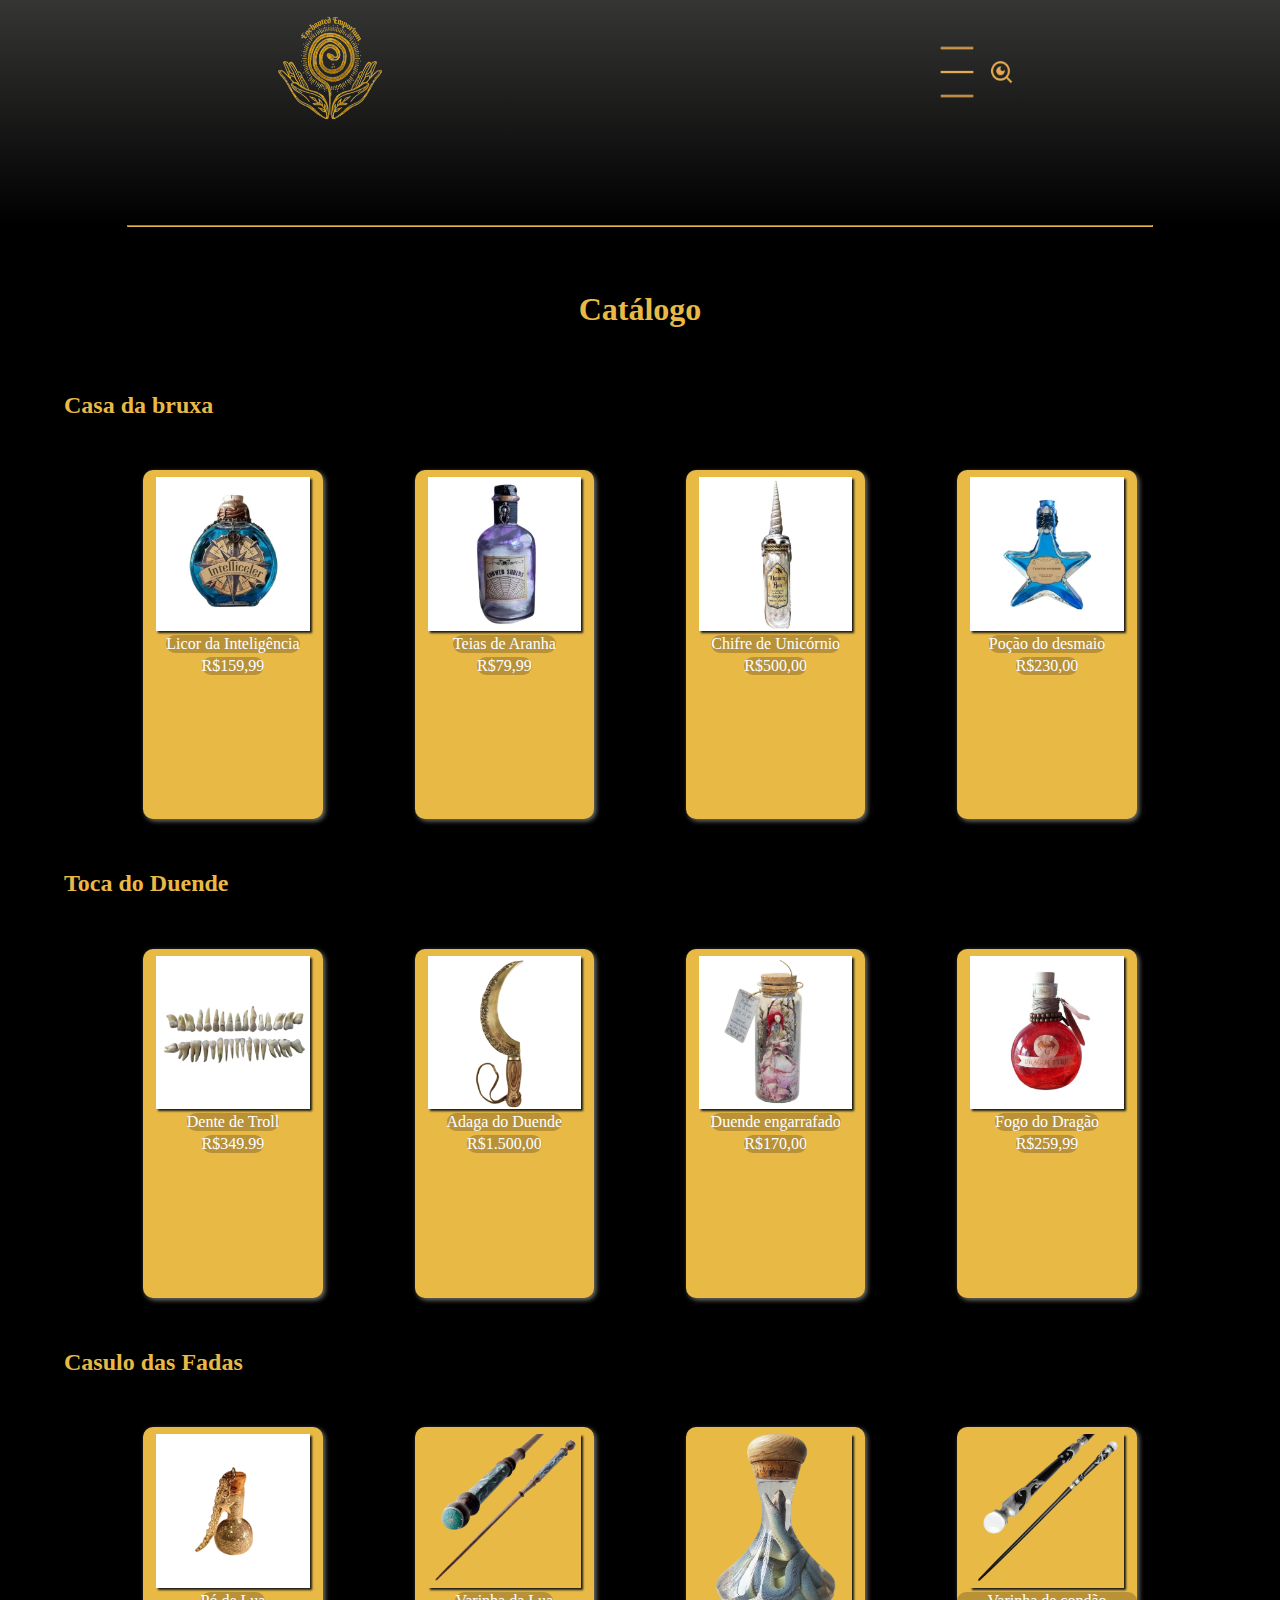
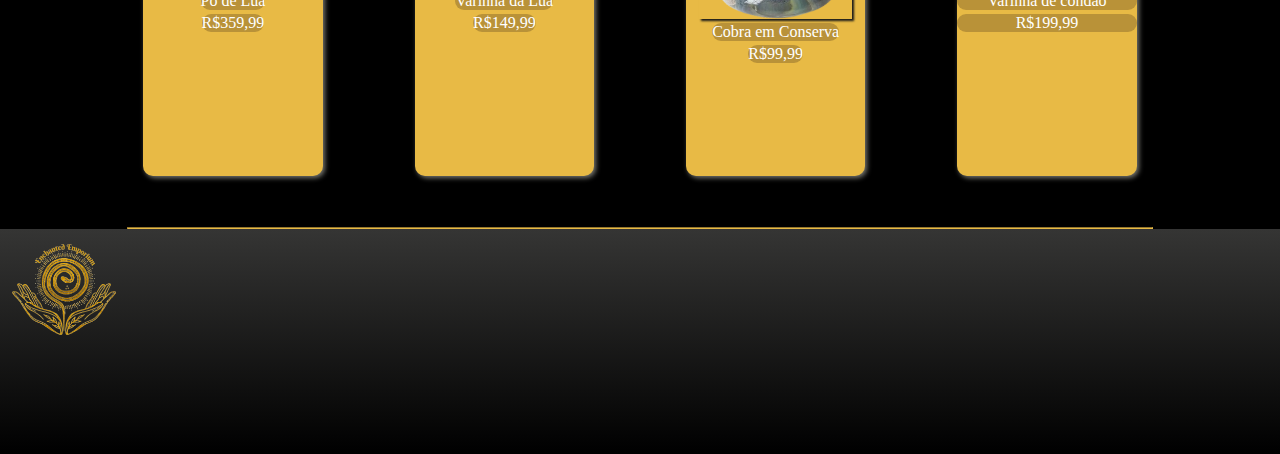
<file: index.html>
<!DOCTYPE html>
<html lang="en">
<head>
    <meta charset="UTF-8">
    <meta name="viewport" content="width=device-width, initial-scale=1.0">
    <title>Wizard Emporiium</title>
    <link rel="stylesheet" href="style.css">
</head>
<body>

    <header >
        <section  id="section1">
            <div >

                <section  id="section2" style="display: flex; justify-content: space-around;" >
                    
                    <img class="logo" src="./assets/Enchanted-removebg-preview (1).png" alt="">
                    <div style="display: flex; justify-content: center; align-items: center;">
                        <div style="display: flex;">
                            <img class="menu" src="./assets/menu.png" alt="">
                            <div id="div1" style="display: none;">
                                <span id="fechar-modal" >&times;</span>
                                <a href="/projetomercado/index.html"><p class="p" >Início</p></a>
                                <a href="/projeto.mercado.carrinho/index.html"><p class="p">Carrinho</p></a>
                                <p class="p">Contatos</p>
                                <a href="/projetomercado login/login.html"><p class="p" >Login</p></a>
                                
                            </div>
                        </div>

                        <img class="lupa" src="./assets/lupa.png" alt="">
                    
                    
                </section>
                
            </div>
        </section>
    </header>

    <div class="divflex">

        <hr>
    </div>

    <h1>Catálogo</h1>

    <section >
        <h2 id="h2">Casa da bruxa</h2>
<section id="section3">

    

    

    <div class="div1">
        <div class="div1-2">
            <img class="imgProdutos" src="./assets/intel.jfif" alt="">
            
        </div>
        <div class="divflex2">
            <p class="texto"> Licor da Inteligência</p>
            <p class="texto">R$159,99</p>
        </div>
     
    </div>
    <section class="section4">
        <span class="fechar-modal2" >&times;</span>
        <div class="divflex2">
            <h3>Licor da Inteligência</h3>
            <img class="imgProdutos2" src="./assets/intel.jfif" alt="">
        </div>
        <div class="divflex">
            <p class="descricao">Este licor raro, preparado sob a luz da lua cheia, é destilado de ervas mágicas e cristais de quartzo. Cada gole aumenta temporariamente a inteligência e clareza mental, tornando-o perfeito para feitiços complexos e rituais de adivinhação. Proveniente de uma floresta encantada onde antigas bruxas colhem os ingredientes à mão.</p>
            <p class="valor">R$159,99</p>
        </div>
        <div class="divflex"> 
            <p class="comprar">Comprar</p>
           
        </div>
    </section>

    <div class="div1">
        <div class="div1-2">
            <img class="imgProdutos" src="./assets/teias.jfif" alt="">
            
        </div>
        <div class="divflex2">
            <p class="texto"> Teias de Aranha</p>
           <p class="texto">R$79,99</p>
        </div>
    
    </div>
    <section class="section4">
        <span class="fechar-modal2" >&times;</span>
        <div class="divflex2">
            <h3>Teias de Aranha</h3>
            <img class="imgProdutos2" src="./assets/teias.jfif" alt="">
        </div>
        <div class="divflex">
            <p class="descricao"> Teias de aranha colhidas de aranhas mágicas da Floresta Sombria. Essas teias possuem propriedades místicas que podem ser usadas para selar feitiços, criar amuletos de proteção ou como componente em poções de invisibilidade. Extraídas com cuidado para manter sua potência mágica.</p>
            <p class="valor">R$79,99</p>
        </div>
        <div class="divflex">
            <a href="/projeto.mercado.carrinho/index.html"><p class="comprar">Comprar</p></a>
           
        </div>
       
    </section>

    <div class="div1">
        <div class="div1-2">
            <img class="imgProdutos" src="./assets/unicornio.jfif" alt="">
            
        </div>
        <div class="divflex2">
            <p class="texto">Chifre de Unicórnio</p>
            <p class="texto">R$500,00</p>
            
        </div>

    </div>

    <section class="section4">
        <span class="fechar-modal2" >&times;</span>
        <div class="divflex2">
            <h3>Chifre de Unicórnio</h3>
            <img class="imgProdutos2" src="./assets/unicornio.jfif" alt="">
        </div>
        <div class="divflex">
            <p class="descricao">Pó fino extraído do chifre de unicórnios que habitaram a Floresta das Sombras. Usado em poções de cura, encantamentos de pureza e proteção contra maldições. Este item raro e poderoso é obtido através de rituais de agradecimento à natureza, garantindo que nenhum unicórnio seja prejudicado.</p>
            <p class="valor">R$500,00</p>
        </div>
        <div class="divflex">
            <a href="/projeto.mercado.carrinho/index.html"><p class="comprar">Comprar</p></a>
            
        </div>
    </section>

    <div class="div1">
        <div class="div1-2">
            <img class="imgProdutos" src="./assets/desmaio.jfif" alt="">
            
        </div>
        <div class="divflex2">
            <p class="texto">Poção do desmaio</p>
            <p class="texto"> R$230,00</p>
            
        </div>
        

        <section class="section4">
            <span class="fechar-modal2" >&times;</span>
            <div class="divflex2">
                <h3>Poção de Desmaio</h3>
                <img class="imgProdutos2" src="./assets/desmaio.jfif" alt="">
            </div>
            <div class="divflex">
                <p class="descricao">Mistura poderosa de ervas sedativas e pó de cristal negro, esta poção induz um sono profundo em quem a ingere. Utilizada para neutralizar inimigos ou em rituais de meditação profunda. Criada em caldeirões antigos, conforme receitas transmitidas por gerações de bruxas.</p>
                <p class="valor">R$230,00</p>
            </div>
            <div class="divflex">
                <a href="/projeto.mercado.carrinho/index.html"><p class="comprar">Comprar</p></a>
                
            </div>
        </section>
</section>

    </section>

    

    <section >
        <h2 id="h2-2">Toca do Duende</h2>
<section id="section3">

    

    <div class="div2">
        <div class="div2-2">
            <img class="imgProdutos" src="./assets/dente.png" alt="">
            
        </div>
        <div class="divflex2">
            <p class="texto2"> Dente de Troll</p>
            <p class="texto">R$349.99</p>
          
        </div>
       
    </div>
    <section class="section4">
        <span class="fechar-modal2" >&times;</span>
        <div class="divflex2">
            <h3>Dentes de Troll</h3>
            <img class="imgProdutos2" src="./assets/dente.png" alt="">
        </div>
        <div class="divflex">
            <p class="descricao">Talismã feito a partir de dentes de trolls das Montanhas Nebulosas. Conhecido por conferir força e resistência a quem o carrega, além de ser um componente essencial em poções de força. Extraído de trolls caídos em batalhas, respeitando antigos pactos mágicos.</p>
            <p class="valor">R$349,99</p>

        </div>
        <div class="divflex">
            <a href="/projeto.mercado.carrinho/index.html"><p class="comprar">Comprar</p></a>
            
    </section>

    <div class="div2">
        <div class="div2-2">
            <img class="imgProdutos" src="./assets/adaga.png" alt="">
            
        </div>
        <div class="divflex2">
            <p class="texto2"> Adaga do Duende</p>
           <p class="texto">R$1.500,00</p>
        </div>
    
    </div>
    <section class="section4">
        <span class="fechar-modal2" >&times;</span>
        <div class="divflex2">
            <h3>Adaga do Duende</h3>
            <img class="imgProdutos2" src="./assets/adaga.png" alt="">
        </div>
        <div class="divflex">
            <p class="descricao">Forjada pelos duendes das Colinas Verdes, esta adaga é imbuída com magia antiga que garante precisão e agilidade em combate. É um artefato valioso para guerreiros e caçadores de tesouros. Cada adaga é única, adornada com runas de proteção.</p>
            <p class="valor">R$1.500,00</p>
        </div>
        <div class="divflex">
            <a href="/projeto.mercado.carrinho/index.html"><p class="comprar">Comprar</p></a>
           
        </div>
    </section>

    <div class="div2">
        <div class="div2-2">
            <img class="imgProdutos" src="./assets/duende.png" alt="">
            
        </div>
        <div class="divflex2">
            <p class="texto2">Duende engarrafado</p>
            <p class="texto">R$170,00</p>
        </div>
       
    </div>
    <section class="section4">
        <span class="fechar-modal2" >&times;</span>
        <div class="divflex2">
            <h3>Duende Engarrafado</h3>
            <img class="imgProdutos2" src="./assets/duende.png" alt="">
        </div>
        <div class="divflex">
            <p class="descricao">Pequeno duende aprisionado dentro de uma garrafa de cristal, utilizado para conceder sorte e proteger contra espíritos malignos. Liberar o duende, em troca de sua liberdade, garante um desejo realizado. Capturados com feitiços de captura antigos e poderosos.</p>
            <p class="valor">R$170,00</p>
        </div>
        <div class="divflex">
            <a href="/projeto.mercado.carrinho/index.html"><p class="comprar">Comprar</p></a>
            
        </div>
    </section>

    <div class="div2">
        <div class="div2-2">
            <img class="imgProdutos" src="./assets/fogo.jfif" alt="">
            
        </div>
        <div class="divflex2">
            <p class="texto2">Fogo do Dragão</p>
            <p class="texto">R$259,99</p>            
        </div>
       

        <section class="section4">
            <span class="fechar-modal2" >&times;</span>
            <div class="divflex2">
                <h3>Fogo do Dragão</h3>
                <img class="imgProdutos2" src="./assets/fogo.jfif" alt="">
            </div>
            <div class="divflex">
                <p class="descricao">Frasco contendo chamas eternas extraídas do sopro de um dragão ancião. Usado para encantar armas, criar barreiras de proteção ou iniciar rituais de purificação. Obtido através de rituais complexos em cavernas de dragões.</p>
                <p class="valor">R$259,99</p>
            </div>
            <div class="divflex">
                <a href="/projeto.mercado.carrinho/index.html"><p class="comprar">Comprar</p></a>
                
            </div>
        </section>
</section>

    </section>

    <section >
        <h2 id="h3">Casulo das Fadas</h2>
<section id="section3">

    

    <div class="div3">
        <div class="div3-2">
            <img class="imgProdutos" src="./assets/po.png" alt="">
            
        </div>
        <div class="divflex2">
            <p class="texto3"> Pó de Lua</p>
            <p class="texto">R$359,99</p>
        </div>
       
    </div>
    <section class="section4">
        <span class="fechar-modal2" >&times;</span>
        <div class="divflex2">
            <h3>Pó de Lua</h3>
            <img class="imgProdutos2" src="./assets/po.png" alt="">
        </div>
        <div class="divflex">
            <p class="descricao">Pó prateado recolhido das pétalas das Flores da Lua que florescem apenas em noites de lua cheia. Usado para feitiços de clarividência, teletransporte e cura emocional. Coletado com extrema delicadeza pelos elfos das Terras Luminosas.</p>
            <p class="valor">R$359,99</p>
        </div>
        <div class="divflex">
            <a href="/projeto.mercado.carrinho/index.html"><p class="comprar">Comprar</p></a>
           
        </div>
    </section>

    <div class="div3">
        <div class="div3-2">
            <img class="imgProdutos" src="./assets/vara1.png" alt="">
            
        </div>
        <div class="divflex2">
            <p class="texto3"> Varinha da Lua</p>
           <p class="texto">R$149,99</p>
        </div>
       
    </div>
    <section class="section4">
        <span class="fechar-modal2" >&times;</span>
        <div class="divflex2">
            <h3>Varinha da Lua</h3>
            <img class="imgProdutos2" src="./assets/vara1.png" alt="">
        </div>
        <div class="divflex">
            <p class="descricao">Varinha feita de madeira de árvores encantadas e decorada com cristais lunares. Ideal para feitiços de proteção, cura e controle dos elementos. Criada pelos magos das Montanhas Prateadas e consagrada sob a luz da lua.</p>
            <p class="valor">R$149,99</p>
        </div>
        <div class="divflex">
            <a href="/projeto.mercado.carrinho/index.html"><p class="comprar">Comprar</p></a>
            
        </div>
    </section>

    <div class="div3">
        <div class="div3-2">
            <img class="imgProdutos" src="./assets/cobra.png" alt="">
            
        </div>
        <div class="divflex2">
            <p class="texto3">Cobra em Conserva</p>
            <p class="texto">R$99,99</p>
            
        </div>
        
    </div>
    <section class="section4">
        <span class="fechar-modal2" >&times;</span>
        <div class="divflex2">
            <h3>Cobra em Conserva</h3>
            <img class="imgProdutos2" src="./assets/cobra.png" alt="">
        </div>
        <div class="divflex">
            <p class="descricao">Serpente mágica preservada em um elixir de longevidade. Utilizada em poções de veneno ou para rituais de transformação e rejuvenescimento. Capturada nas florestas encantadas e conservada conforme antigos métodos de alquimia.</p>
            <p class="valor">R$99,99</p>
        </div>
        <div class="divflex">
            <a href="/projeto.mercado.carrinho/index.html"><p class="comprar">Comprar</p></a>
           
        </div>
    </section>

    <div class="div3">
        <div class="div3-2">
            <img class="imgProdutos" src="./assets/vara2.png" alt="">
            
        </div>
        <div>
            <p class="texto3">Varinha de condão</p>
            <p class="texto">R$199,99</p>
        </div>
       
        <section class="section4">
            <span class="fechar-modal2" >&times;</span>
            <div class="divflex2">
                <h3>Cobra em Conserva</h3>
                <img class="imgProdutos2" src="./assets/vara2.png" alt="">
            </div>
            <div class="divflex">
                <p class="descricao">Forjada da madeira de uma árvore milenar e encrustada com pedras preciosas infundidas com luz estelar, esta varinha permite realizar desejos e manipular energias mágicas. Originária das Florestas Místicas, é entalhada por anciões elfos em rituais sagrados, transformando sonhos em realidade e fortalecendo encantamentos de amor e prosperidade. Use com sabedoria para aproveitar seu vasto poder.</p>
                <p class="valor">R$199,99</p>
            </div>
            <div class="divflex">
                <a href="/projeto.mercado.carrinho/index.html"><p class="comprar">Comprar</p></a>
                
            </div>
        </section>
</section>

    </section>


    <div class="divflex">

        <hr>
    </div>

    <footer>
        <img class="logo" src="./assets/Enchanted-removebg-preview (1).png" alt="">
    </footer>




    <script src="script.js"></script>
    
</body>
</html>
</file>
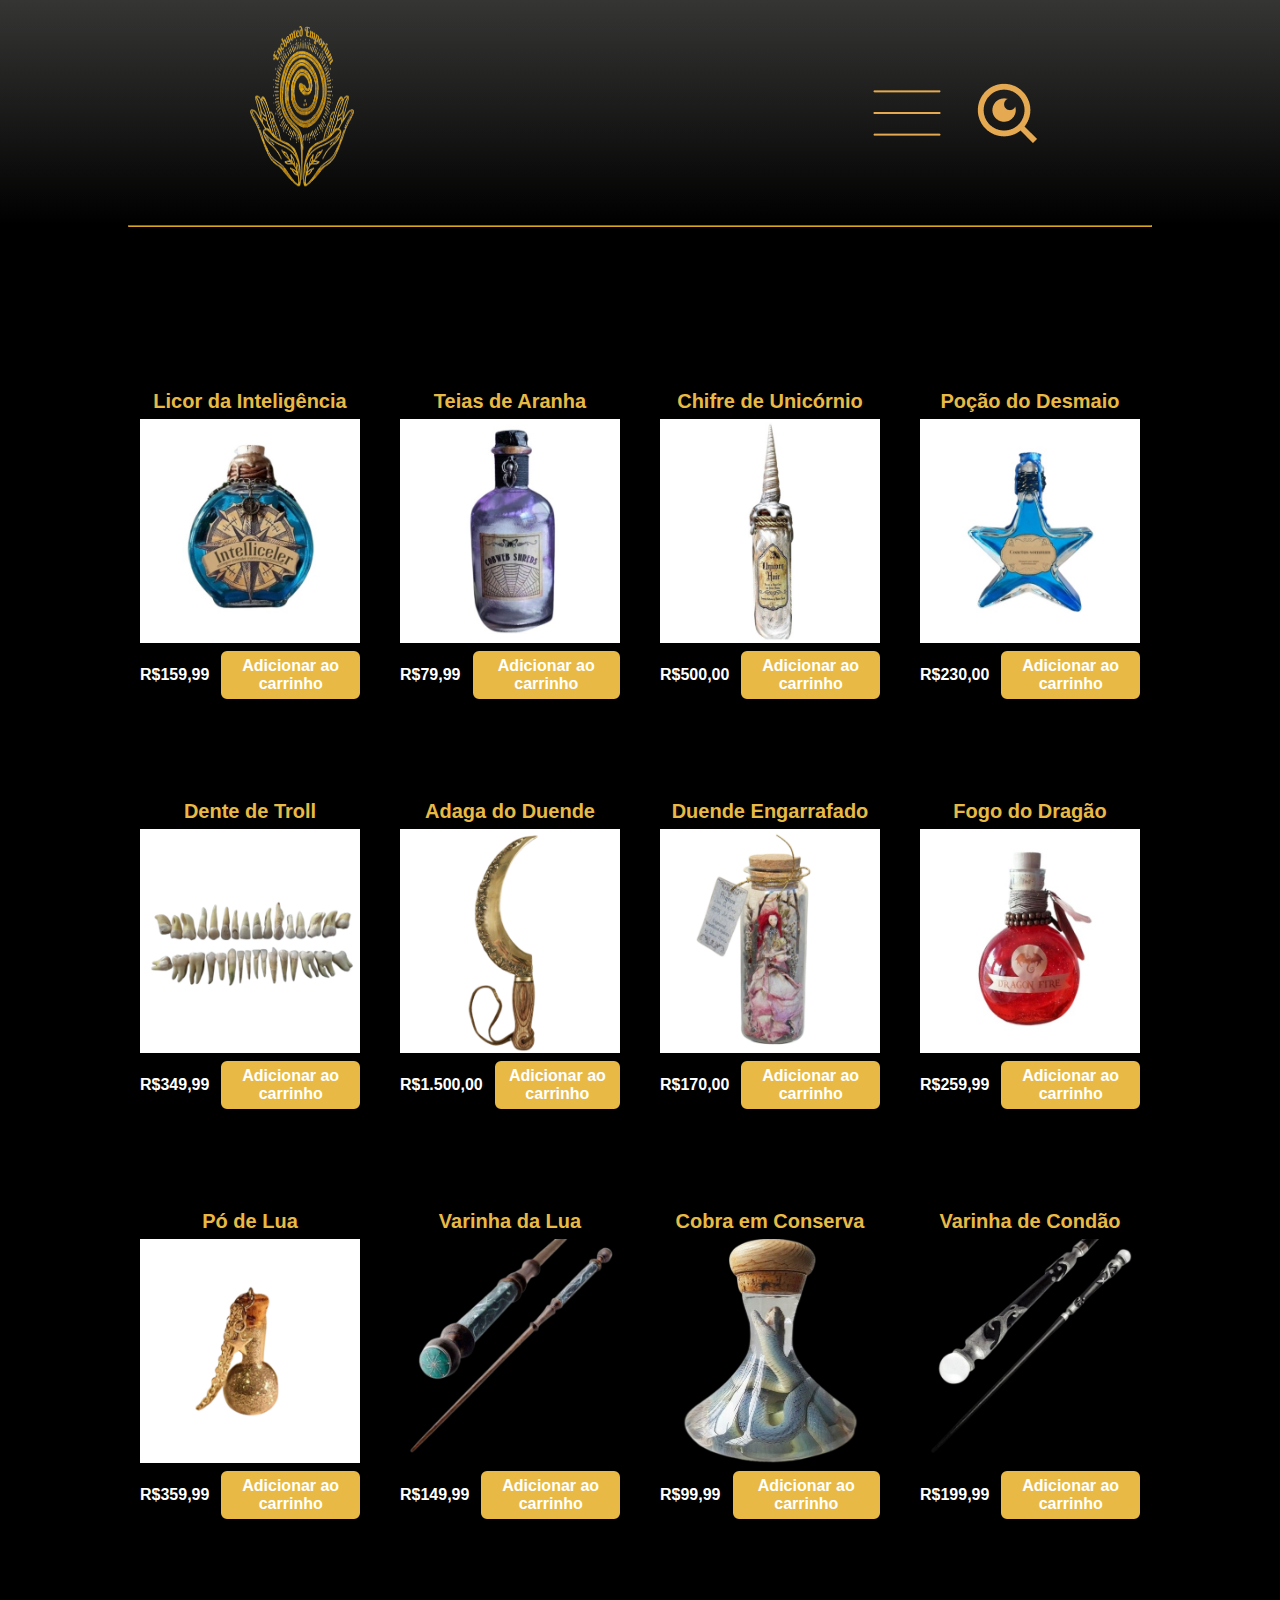
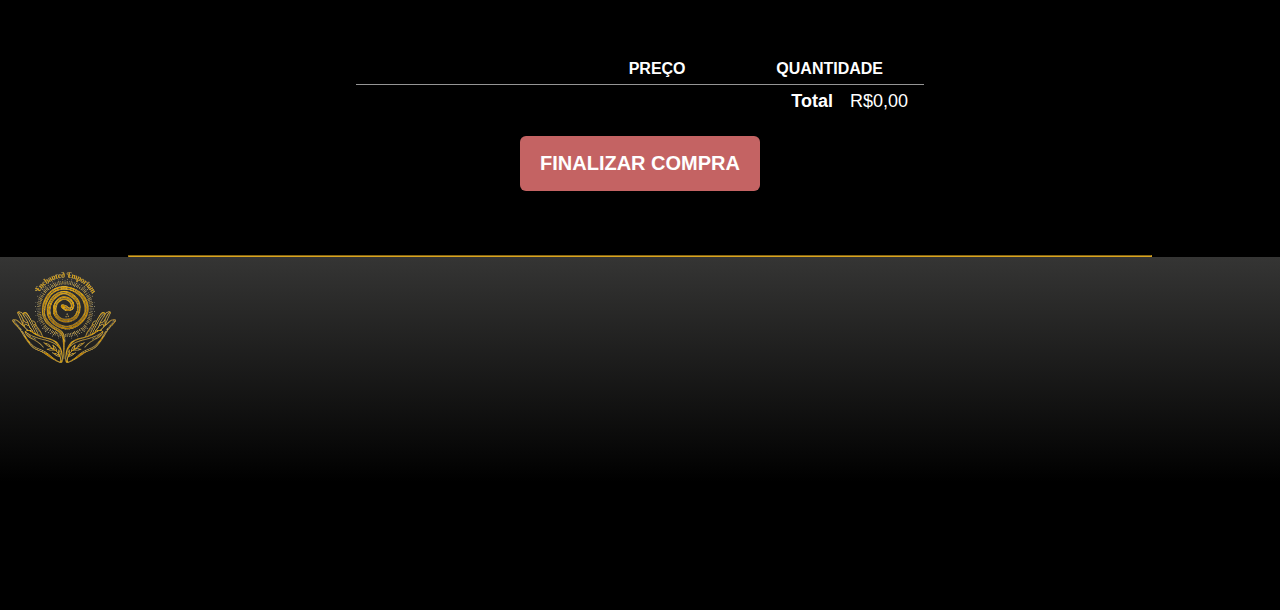
<file: mercado/projeto.mercado.carrinho/index.html>
<!DOCTYPE html>
<html lang="pt-BR">
  <head>
    <meta charset="UTF-8">
    <meta http-equiv="X-UA-Compatible" content="IE=edge">
    <meta name="viewport" content="width=device-width, initial-scale=1.0">

    <link rel="stylesheet" href="style.css">
    <link rel="shortcut icon" href="images/favicon.png" type="image/png">

    <script src="script.js" async></script>

    <title>Homem Ferro | Loja</title>
  </head>
  <body>
    <header >
        <div >

            <section id="section1" style="display: flex; justify-content: space-around;" >
                
                <img class="logo" src="./assets/Enchanted-removebg-preview (1).png" alt="">
                <div style="display: flex; justify-content: center; align-items: center;">
                    <div style="display: flex;">
                        <img class="menu" src="./assets/menu.png" alt="">
                        <div id="div1" style="display: none;">
                            <span id="fechar-modal" >&times;</span>
                            <a href="/projetomercado.produtos/index.html"><p class="p" >Catálogo</p></a>
                            <a href="/projetomercado/index.html"><p  class="p">Início</p></a>
                            <p class="p">Contatos</p>
                            <a href="/projetomercado login/login.html"><p class="p" >Login</p></a>
                            
                        </div>
                    </div>
                    
                    <img class="lupa" src="./assets/lupa.png" alt="">
                </div>
                
            </section>
            <div class="divflex">

                <hr >
                </div>
        </div>
    </header>
      <h1 class="movie-title-large movie-title">Produtos</h1>
      <!-- Adicionar imagem de fundo no CSS -->
    </header>

    <main class="main-section">
      <section class="container normal-section">
        <h2 class="section-title">Casa da Bruxa</h2>

        <div class="products-container">
          <div class="movie-product">
            <strong class="product-title">Licor da Inteligência</strong>
            <!-- <br> -->
            <img src="./assets/intel.jfif" alt="Poster 1" class="product-image">
            <div class="product-price-container">
              <span class="product-price">R$159,99</span>
              <button type="button" class="button-hover-background">Adicionar ao carrinho</button>
            </div>
          </div>

          <div class="movie-product">
            <strong class="product-title">Teias de Aranha</strong>
            <!-- <br> -->
            <img src="./assets/teias.jfif" alt="Poster 2" class="product-image">
            <div class="product-price-container">
              <span class="product-price">R$79,99</span>
              <button type="button" class="button-hover-background">Adicionar ao carrinho</button>
            </div>
          </div>
  
          <div class="movie-product">
            <strong class="product-title">Chifre de Unicórnio</strong>
            <!-- <br> -->
            <img src="./assets/unicornio.jfif" alt="Poster 3" class="product-image">
            <div class="product-price-container">
              <span class="product-price">R$500,00</span>
              <button type="button" class="button-hover-background">Adicionar ao carrinho</button>
            </div>
          </div>
  
          <div class="movie-product">
            <strong class="product-title">Poção do Desmaio</strong>
            <!-- <br> -->
            <img src="./assets/desmaio.jfif" alt="Poster 4" class="product-image">
            <div class="product-price-container">
              <span class="product-price">R$230,00</span>
              <button type="button" class="button-hover-background">Adicionar ao carrinho</button>
            </div>
          </div>
        </div>
      </section>

      <main class="main-section">
        <section class="container normal-section">
          <h2 class="section-title">Toca do Duende</h2>
  
          <div class="products-container">
            <div class="movie-product">
              <strong class="product-title">Dente de Troll</strong>
              <!-- <br> -->
              <img src="./assets/dente.png" alt="Poster 1" class="product-image">
              <div class="product-price-container">
                <span class="product-price">R$349,99</span>
                <button type="button" class="button-hover-background">Adicionar ao carrinho</button>
              </div>
            </div>
  
            <div class="movie-product">
              <strong class="product-title">Adaga do Duende</strong>
              <!-- <br> -->
              <img src="./assets/adaga.png" alt="Poster 2" class="product-image">
              <div class="product-price-container">
                <span class="product-price">R$1.500,00</span>
                <button type="button" class="button-hover-background">Adicionar ao carrinho</button>
              </div>
            </div>
    
            <div class="movie-product">
              <strong class="product-title">Duende Engarrafado</strong>
              <!-- <br> -->
              <img src="./assets/duende.png" alt="Poster 3" class="product-image">
              <div class="product-price-container">
                <span class="product-price">R$170,00</span>
                <button type="button" class="button-hover-background">Adicionar ao carrinho</button>
              </div>
            </div>
    
            <div class="movie-product">
              <strong class="product-title">Fogo do Dragão</strong>
              <!-- <br> -->
              <img src="./assets/fogo.jfif" alt="Poster 4" class="product-image">
              <div class="product-price-container">
                <span class="product-price">R$259,99</span>
                <button type="button" class="button-hover-background">Adicionar ao carrinho</button>
              </div>
            </div>
          </div>
        </section>
        
        <main class="main-section">
            <section class="container normal-section">
              <h2 class="section-title">Casulo das Fadas</h2>
      
              <div class="products-container">
                <div class="movie-product">
                  <strong class="product-title">Pó de Lua</strong>
                  <!-- <br> -->
                  <img src="./assets/po.png" alt="Poster 1" class="product-image">
                  <div class="product-price-container">
                    <span class="product-price">R$359,99</span>
                    <button type="button" class="button-hover-background">Adicionar ao carrinho</button>
                  </div>
                </div>
      
                <div class="movie-product">
                  <strong class="product-title">Varinha da Lua</strong>
                  <!-- <br> -->
                  <img src="./assets/vara1.png" alt="Poster 2" class="product-image">
                  <div class="product-price-container">
                    <span class="product-price">R$149,99</span>
                    <button type="button" class="button-hover-background">Adicionar ao carrinho</button>
                  </div>
                </div>
        
                <div class="movie-product">
                  <strong class="product-title">Cobra em Conserva</strong>
                  <!-- <br> -->
                  <img src="./assets/cobra.png" alt="Poster 3" class="product-image">
                  <div class="product-price-container">
                    <span class="product-price">R$99,99</span>
                    <button type="button" class="button-hover-background">Adicionar ao carrinho</button>
                  </div>
                </div>
        
                <div class="movie-product">
                  <strong class="product-title">Varinha de Condão</strong>
                  <!-- <br> -->
                  <img src="./assets/vara2.png" alt="Poster 4" class="product-image">
                  <div class="product-price-container">
                    <span class="product-price">R$199,99</span>
                    <button type="button" class="button-hover-background">Adicionar ao carrinho</button>
                  </div>
                </div>
              </div>
            </section>
      

      

      <section class="container normal-section">
        <h2 class="section-title">Carrinho</h2>

        <table class="cart-table">
          <thead>
            <tr>
              <th class="table-head-item first-col">Item</th>
              <th class="table-head-item second-col">Preço</th>
              <th class="table-head-item third-col">Quantidade</th>
            </tr>
          </thead>

          <tbody>
            <!-- <tr class="cart-product">
              <td class="product-identification">
                <img src="images/produto2.png" alt="Miniatura" class="cart-product-image">
                <strong class="cart-product-title">Miniatura</strong>
              </td>
              <td>
                <span class="cart-product-price">R$69,90</span>
              </td>
              <td>
                <input type="number" value="2" min="0" class="product-qtd-input">
                <button type="button" class="remove-product-button">Remover</button>
              </td>
            </tr>
            <tr class="cart-product">
              <td class="product-identification">
                <img src="images/poster3.png" alt="Poster 3" class="cart-product-image">
                <strong class="cart-product-title">Poster 3</strong>
              </td>
              <td>
                <span class="cart-product-price">R$19,99</span>
              </td>
              <td>
                <input type="number" value="1" min="0" class="product-qtd-input">
                <button type="button" class="remove-product-button">Remover</button>
              </td>
            </tr> -->
          </tbody>

          <tfoot>
            <tr>
              <td colspan="3" class="cart-total-container">
                <strong class="tot">Total</strong>
                <span class="tot">R$0,00</span>
              </td>
            </tr>
          </tfoot>
        </table>

        <button type="button" class="purchase-button">Finalizar Compra</button>
      </section>
    </main>
    <div class="divflex"> 
        <hr>
    </div>
    <footer class="main-footer">
        <img class="logo" src="./assets/Enchanted-removebg-preview (1).png" alt="">
    </footer>
  </body>
</html>
</file>
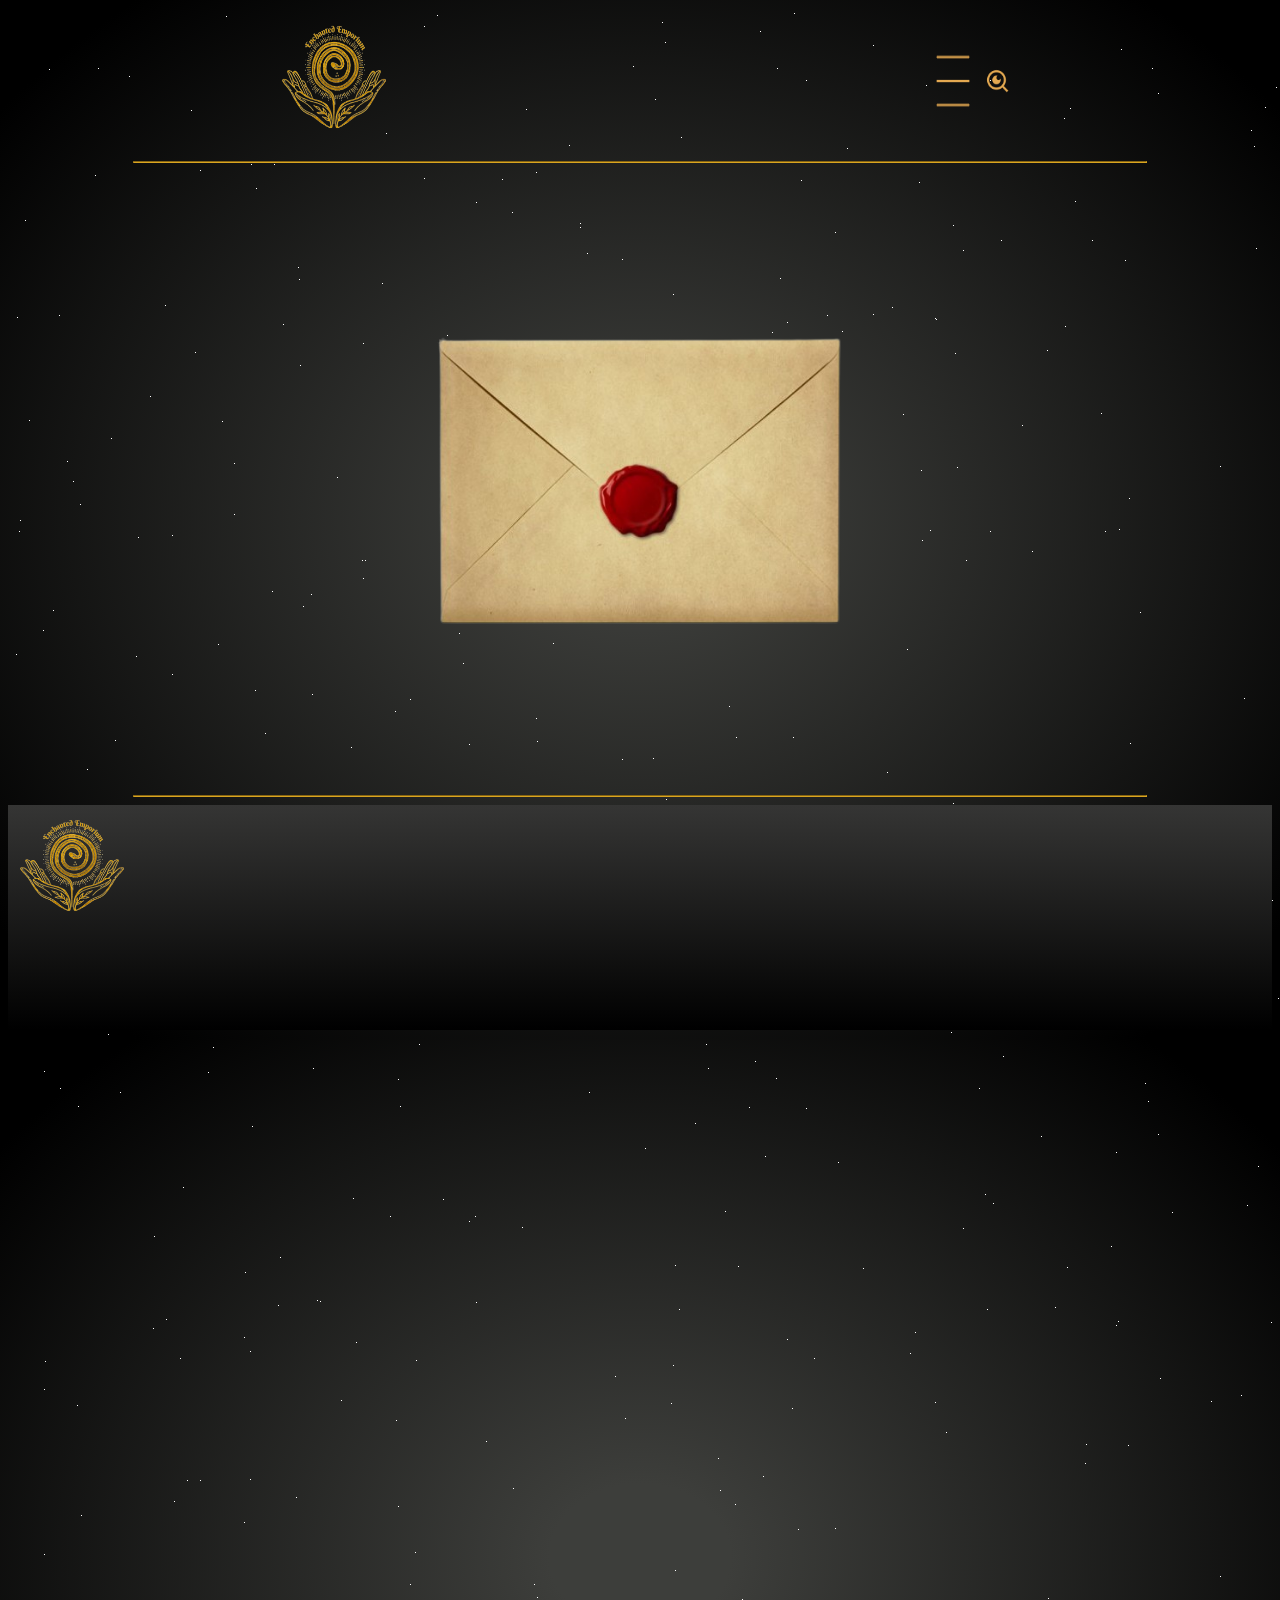
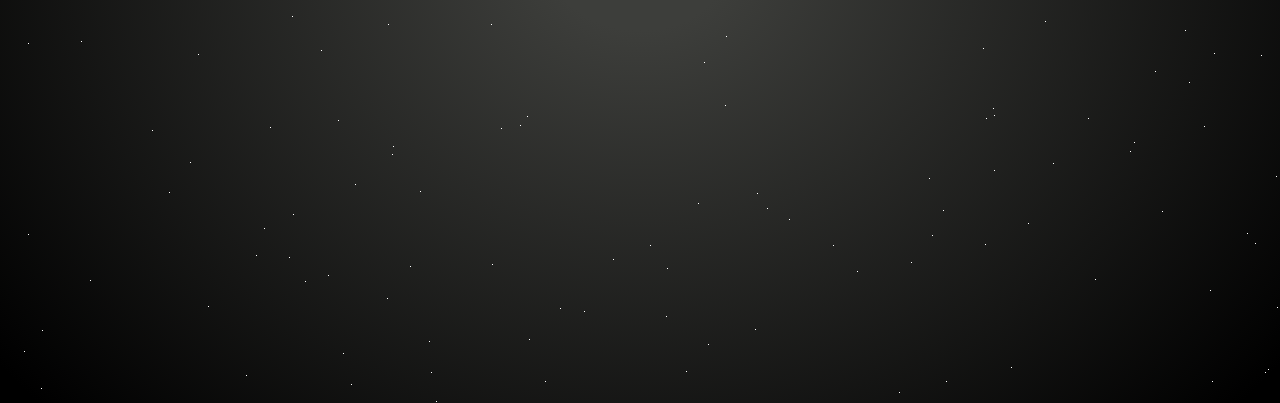
<file: mercado/projetomercado/index.html>
<!DOCTYPE html>
<html lang="pt-br">
<head>
    <meta charset="UTF-8">
    <meta name="viewport" content="width=device-width, initial-scale=1.0">
    <title>Enchanted Emporium</title>
    <link rel="stylesheet" href="style.css">
    <link href='https://fonts.googleapis.com/css?family=Lato:300,400,700' rel='stylesheet' type='text/css'>
</head>
<body>
    <section class="wrapper">
        <div id="stars"></div>
        <div id="stars2"></div>
        <div id="stars3"></div>
        
           
            
           
        </div>
    </section>

    <header >
        <div >

            <section id="section1" style="display: flex; justify-content: space-around;" >
                
                <img class="logo" src="./assets/Enchanted-removebg-preview (1).png" alt="">
                <div style="display: flex; justify-content: center; align-items: center;">
                    <div style="display: flex;">
                        <img class="menu" src="./assets/menu.png" alt="">
                        <div id="div1" style="display: none;">
                            <span id="fechar-modal" >&times;</span>
                            <a href="/projetomercado.produtos/index.html"><p class="p" >Catálogo</p></a>
                            <a href="/projeto.mercado.carrinho/index.html"><p class="p">Carrinho</p></a>
                            <p class="p">Contatos</p>
                            <a href="/projetomercado login/login.html"><p class="p" >Login</p></a>
                            
                        </div>
                    </div>
                    
                    <img class="lupa" src="./assets/lupa.png" alt="">
                </div>
                
            </section>
            <hr >
        </div>
    </header>
    
<div style="display: flex; justify-content: center;">
    <img class="carta" src="./assets/cartaf.png" alt="">
</div>
<div style="display: flex; justify-content: center;">
    <img class="carta2" src="./assets/cartaaberta.png" alt="">

    <span class="fechar" style="display: none;">&times;</span>
    
    <p class="texto1" style="display: none; margin-bottom: 15vw; justify-content: center; align-self: center;top: auto; position: absolute; width: 25vw;">Bem-vindo ao nosso portal de produtos místicos, onde a magia e o mistério se encontram para trazer equilíbrio e harmonia à sua vida. Aqui, você encontrará uma ampla variedade de itens cuidadosamente selecionados para ajudar na sua jornada espiritual e de autoconhecimento. Desde cristais energéticos e incensos purificadores até tarôs e amuletos protetores, cada produto é escolhido com a intenção de proporcionar bem-estar e fortalecer sua conexão com o universo.</p>
</div>

<hr>


<footer>
    <img class="logo" src="./assets/Enchanted-removebg-preview (1).png" alt="">
</footer>


</main>

<script src="scipt.js"></script>
</body>
</html>
</file>
<file: style.css>
*{
    margin: 0;
    padding: 0;
}

body{
    background-color: #000000;
}
#section1{
    background: linear-gradient(#353534, #000000);
    height: 25vh;
}
hr{
    border-color: #e8ba45;
    width: 80%;
    
}
.divflex{
    display: flex;
    justify-content: center;
}
.logo{
    width: 10vw;
}

.menu{
    width: 5vw;
    height: 16vh;
}
.lupa{
    width: 2vw;
}
h1{
    color: #e8ba45;
    display: flex;
    justify-content: center;
    align-self: center;
    margin: 5vw;
}
h1:hover{
    transition: color 0.3s;
    color: #a28334;
}
#h2{
    color: #e8ba45;
    margin-left: 5vw;
    font-size: x-large;
}
#h2:hover{
    transition: color 0.3s;
    color: #A76286;
}
.div1{
    width: 14vw;
    height: 38vh;
    background-color: #e8ba45;
    padding-top: 7px;
    border-radius: 10px;
    box-shadow: 2px 2px 5px #777770;
    cursor: pointer;
}
.div1:hover{
    -webkit-transform: scale(1.1);
    transform: scale(1.1);
    background-color: #A76286;
    
}
#section3{
    display: flex;
    justify-content: space-evenly;
    margin: 4vw;
    
}
.imgProdutos{
    width: 12vw;
    box-shadow: 2px 2px 2px #1a1a19;
}
.div1-2{
    display: flex;
    justify-content: center;
    
}
.texto{
    width: auto;
    margin-top: 4px;
    background-color: #b99238;
    color: #fff;
    border-radius: 10px;
    display: flex;
    justify-content: center;
    align-self: center;
}

.div2{
    width: 14vw;
    height: 38vh;
    background-color: #e8ba45;
    padding-top: 7px;
    box-shadow: 2px 2px 5px #777770;
    border-radius: 10px;
    cursor: pointer;
}
.div2:hover{
    -webkit-transform: scale(1.1);
    transform: scale(1.1);
    background-color: #76B947;
    
}
#section3{
    display: flex;
    justify-content: space-evenly;
    margin: 4vw;
    
}
.imgProdutos{
    width: 12vw;
}
.div2-2{
    display: flex;
    justify-content: center;
}
.texto2{
    width: auto;
    margin-top: 4px;
    background-color: #b99238;
    color: #fff;
    border-radius: 10px;
    display: flex;
    justify-content: center;
    align-self: center;
}
#h2-2{
    color: #e8ba45;
    margin-left: 5vw;
    font-size: x-large;
}
#h2-2:hover{
    transition: color 0.3s;
    color: #76B947;
}
.div3-2{
    display: flex;
    justify-content: center;
}
.texto3{
    width: auto;
    margin-top: 4px;
    background-color: #b99238;
    color: #fff;
    border-radius: 10px;
    display: flex;
    justify-content: center;
    align-self: center;
}
#h3{
    color: #e8ba45;
    margin-left: 5vw;
    font-size: x-large;
}
#h3:hover{
    transition: color 0.3s;
    color: #d65d9a;
}
.div3{
    width: 14vw;
    height: 38vh;
    background-color: #e8ba45;
    padding-top: 7px;
    box-shadow: 2px 2px 5px #777770;
    border-radius: 10px;
    cursor: pointer;
}
.div3:hover{
    -webkit-transform: scale(1.1);
    transform: scale(1.1);
    background-color: #d65d9a;
    
}



#div1{
    width: 10vw;
    height: auto;
    background-color: #3d3e3b;
    position:relative;
    flex-direction: column;
    border-radius: 10px;
    align-items: center;
    justify-content: space-evenly;
    padding: 5px;
   
}
.p{
    width: 18vh;
    border: 5px #000000;
    background-color: #9DA993;
    display: flex;
    justify-content: center;
    border-radius: 10px;
    cursor: pointer;
    margin: 5px;
}
.p:hover{
    background-color: #746C70;
}
span{
    cursor: pointer;
}
a{
    text-decoration: none;
    color: #000000;
}

footer{
    background: linear-gradient(#353534, #000000);
    height: 25vh;
}
.section4{
    width: 40vw;
    height: auto;
    background-color: #545353f8;
    position: absolute;
    display: none;
    flex-direction: column;
    padding: 1px;
    border-radius: 10px;
}
.imgProdutos2{
    width: 60vh;
    box-shadow: 3px 3px 3px #292927;
    background-color: #fff;

}
.divflex2{
    display: flex;
    justify-content: center;
    flex-direction: column;
    align-items: center;
}
h3{
    background-color: #e8ba45;
    margin: 2vw;
    padding: 5px;
    box-shadow: 3px 3px 3px #292927;
    border-radius: 10px;
}

.descricao{
    color: #fff;
    text-shadow: 1px 1px 1px #1a1a19;
    width: 21vw;
    background-color: #292927;
    padding: 5px;
    border-radius: 10px;
    margin: 5px;
    height: auto;
}
.valor{
    color: #fff;
    text-shadow: 1px 1px 1px #1a1a19;
    width: auto;
    background-color: #292927;
    padding: 5px;
    border-radius: 10px;
    margin: 5px;
    height: 3vh;
}
.comprar{
    background-color: #e8ba45;
    margin: 2vw;
    padding: 5px;
    box-shadow: 3px 3px 3px #292927;
    border-radius: 10px;
    cursor: pointer;
}
.comprar:hover{
    background-color: #a28334;
}
</file>
<file: mercado/projeto.mercado.carrinho/style.css>
*{
    margin: 0;
    padding: 0;
} 

.divflex{
    display: flex;
    justify-content: center;
}
.logo{
    width: 10vw;
}

#div1{
    width: 10vw;
    height: auto;
    background-color: #3d3e3b;
    position:relative;
    flex-direction: column;
    border-radius: 10px;
    align-items: center;
    justify-content: space-evenly;
    padding: 5px;
}

.p{
    width: 18vh;
    border: 5px #000000;
    background-color: #9DA993;
    display: flex;
    justify-content: center;
    border-radius: 10px;
    cursor: pointer;
    margin: 5px;
}
.p:hover{
    background-color: #746C70;
}
span{
    cursor: pointer;
}
a{
    text-decoration: none;
    color: #000000;
} 

@import url('https://fonts.googleapis.com/css2?family=Raleway&family=Roboto&family=Rock+Salt&display=swap');


:root {
  --white: #fff;
  --yellow: #e8ba45;
  --gray: #959595;
  --dark: #c46363;
}

body{
    background-color: #000000;
}
#section1{
    background: linear-gradient(#353534, #000000);
    height: 25vh;
}

* {
  margin: 0;
  padding: 0;
  box-sizing: border-box;
}

body, button, input, textarea {
  font: 400 16px "Roboto", sans-serif;
}

li {
  list-style-type: none;
}

a {
  text-decoration: none;
  color: inherit;
}

button {
  cursor: pointer;
}


/* sobre.html */
/* Header */
.main-header {
  background-image: url("images/background-image.png");
  background-position: 50% 39%;

  display: flex;
  flex-direction: column;
  align-items: center;
}

.main-nav {
  width: 100%;
}

.header-list-container {
  padding: 16px 0;
}

.nav-item {
  text-transform: uppercase;
  color: var(--white);
  transition: 0.2s;
}

.nav-item:hover {
  color: rgba(255, 255, 255, 0.8);
}

hr {
  width: 80%;
  border-color: #daa520;
}

.movie-title-large {
  /* text-align: center; */
  font-size: 54px;
}


/* Main */
.main-section {
  padding: 40px 0 64px;
}

.container {
  max-width: 600px;
  margin: 0 auto;
  padding: 0 16px
}

.section-title {
  font-family: 'Raleway', sans-serif;
  font-size: 32px;
  text-align: center;
  text-transform: uppercase;
  margin-bottom: 24px;
}



/*  Footer  */
footer{
    background: linear-gradient(#353534, #000000);
    height: 25vh;
    bottom: auto;
}




/* loja.html */

/* Main */
.normal-section + .normal-section {
  margin-top: 80px;
}


.products-container {
  display: flex;
  justify-content: center;
  gap: 40px;
}

.movie-product {
  display: flex;
  flex-direction: column;
  align-items: center;
}

.product-title {
  font-size: 20px;
  margin-bottom: 6px;
  color: #e8ba45;
}

.product-image {
  width: 220px;
  height: 224px;
}

.product-price-container {
  margin-top: 8px;
  width: 100%;
  display: flex;
  justify-content: flex-end;
  align-items: center;
}

.product-price {
  margin-right: 12px;
  font-family: "Raleway", sans-serif;
  font-weight: bold;
  color: #fff;
}

.button-hover-background {
  background: var(--yellow);
  color: var(--white);
  border: 2px solid var(--yellow);
  border-radius: 6px;
  padding: 4px 2px;
  font-weight: bold;

  transition: 0.2s;
}

.button-hover-background:hover {
  background: transparent;
  color: var(--yellow);
}

/* tabela carrinho de compras */
.cart-table {
  width: 100%;
  border-collapse: collapse;
}

.table-head-item {
  text-align: start;
  border-bottom: 1px solid var(--gray);
  padding-bottom: 6px;
  text-transform: uppercase;
}

.second-col,
.third-col {
  width: 26%;
  color: #fff;
}

.cart-product td {
  padding: 8px 0;
  color: #fff;
}

.product-identification {
  display: flex;
  align-items: center;
}

.cart-product-image {
  width: 120px;
  height: 70px;
}

.cart-product-title {
  margin-left: 16px;
  font-size: 18px;
}

.cart-product-price {
  font-family: "Raleway", sans-serif;
}

.product-qtd-input {
  width: 48px;
  height: 34px;
  border-radius: 6px;
  border: 2px solid var(--dark);
  text-align: center;
  background: #eee;
}

.remove-product-button {
  margin-left: 12px;
  background: #e8ba45;
  color: var(--white);
  padding: 10px 8px;
  border: 0;
  border-radius: 6px;

  transition: filter 0.2s;
}

.remove-product-button:hover {
  filter: brightness(0.8);
}

.cart-total-container {
  border-top: 1px solid var(--gray);
  text-align: end;
  padding: 6px 16px 0 0;
  font-size: 18px;
}

.cart-total-container strong {
  margin-right: 12px;
}

.purchase-button {
  display: flex;
  margin: 24px auto 0;
  background: var(--dark);
  color: var(--white);
  border: 0;
  border-radius: 6px;
  padding: 16px 20px;
  text-transform: uppercase;
  font-size: 20px;
  font-weight: bold;

  transition: filter 0.2s;
}

.purchase-button:hover {
  filter: brightness(0.8);
}


.tot{
    color: #fff;
}
</file>
<file: mercado/projetomercado/style.css>
html {
    overflow: auto;
    background: radial-gradient(ellipse, #3d3e3b 10%,#000000 90%);
}


 
 
#stars {
    width: 1px;
    height: 1px;
    background: transparent;
    animation: animStar 50s linear infinite;
    box-shadow: 779px 1331px #ffffff, 324px 42px #fff, 303px 586px #fff,
    1312px 276px #fff, 451px 625px #fff, 521px 1931px #fff, 1087px 1871px #fff,
    36px 1546px #fff, 132px 934px #fff, 1698px 901px #fff, 1418px 664px #fff,
    1448px 1157px #fff, 1084px 232px #fff, 347px 1776px #fff, 1722px 243px #fff,
    1629px 835px #fff, 479px 969px #fff, 1231px 960px #fff, 586px 384px #fff,
    164px 527px #fff, 8px 646px #fff, 1150px 1126px #fff, 665px 1357px #fff,
    1556px 1982px #fff, 1260px 1961px #fff, 1675px 1741px #fff,
    1843px 1514px #fff, 718px 1628px #fff, 242px 1343px #fff, 1497px 1880px #fff,
    1364px 230px #fff, 1739px 1302px #fff, 636px 959px #fff, 304px 686px #fff,
    614px 751px #fff, 1935px 816px #fff, 1428px 60px #fff, 355px 335px #fff,
    1594px 158px #fff, 90px 60px #fff, 1553px 162px #fff, 1239px 1825px #fff,
    1945px 587px #fff, 749px 1785px #fff, 1987px 1172px #fff, 1301px 1237px #fff,
    1039px 342px #fff, 1585px 1481px #fff, 995px 1048px #fff, 524px 932px #fff,
    214px 413px #fff, 1701px 1300px #fff, 1037px 1613px #fff, 1871px 996px #fff,
    1360px 1635px #fff, 1110px 1313px #fff, 412px 1783px #fff, 1949px 177px #fff,
    903px 1854px #fff, 700px 1936px #fff, 378px 125px #fff, 308px 834px #fff,
    1118px 962px #fff, 1350px 1929px #fff, 781px 1811px #fff, 561px 137px #fff,
    757px 1148px #fff, 1670px 1979px #fff, 343px 739px #fff, 945px 795px #fff,
    576px 1903px #fff, 1078px 1436px #fff, 1583px 450px #fff, 1366px 474px #fff,
    297px 1873px #fff, 192px 162px #fff, 1624px 1633px #fff, 59px 453px #fff,
    82px 1872px #fff, 1933px 498px #fff, 1966px 1974px #fff, 1975px 1688px #fff,
    779px 314px #fff, 1858px 1543px #fff, 73px 1507px #fff, 1693px 975px #fff,
    1683px 108px #fff, 1768px 1654px #fff, 654px 14px #fff, 494px 171px #fff,
    1689px 1895px #fff, 1660px 263px #fff, 1031px 903px #fff, 1203px 1393px #fff,
    1333px 1421px #fff, 1113px 41px #fff, 1206px 1645px #fff, 1325px 1635px #fff,
    142px 388px #fff, 572px 215px #fff, 1535px 296px #fff, 1419px 407px #fff,
    1379px 1003px #fff, 329px 469px #fff, 1791px 1652px #fff, 935px 1802px #fff,
    1330px 1820px #fff, 421px 1933px #fff, 828px 365px #fff, 275px 316px #fff,
    707px 960px #fff, 1605px 1554px #fff, 625px 58px #fff, 717px 1697px #fff,
    1669px 246px #fff, 1925px 322px #fff, 1154px 1803px #fff, 1929px 295px #fff,
    1248px 240px #fff, 1045px 1755px #fff, 166px 942px #fff, 1888px 1773px #fff,
    678px 1963px #fff, 1370px 569px #fff, 1974px 1400px #fff, 1786px 460px #fff,
    51px 307px #fff, 784px 1400px #fff, 730px 1258px #fff, 1712px 393px #fff,
    416px 170px #fff, 1797px 1932px #fff, 572px 219px #fff, 1557px 1856px #fff,
    218px 8px #fff, 348px 1334px #fff, 469px 413px #fff, 385px 1738px #fff,
    1357px 1818px #fff, 240px 942px #fff, 248px 1847px #fff, 1535px 806px #fff,
    236px 1514px #fff, 1429px 1556px #fff, 73px 1633px #fff, 1398px 1121px #fff,
    671px 1301px #fff, 1404px 1663px #fff, 740px 1018px #fff, 1600px 377px #fff,
    785px 514px #fff, 112px 1084px #fff, 1915px 1887px #fff, 1463px 1848px #fff,
    687px 1115px #fff, 1268px 1768px #fff, 1729px 1425px #fff,
    1284px 1022px #fff, 801px 974px #fff, 1975px 1317px #fff, 1354px 834px #fff,
    1446px 1484px #fff, 1283px 1786px #fff, 11px 523px #fff, 1842px 236px #fff,
    1355px 654px #fff, 429px 7px #fff, 1033px 1128px #fff, 157px 297px #fff,
    545px 635px #fff, 52px 1080px #fff, 827px 1520px #fff, 1121px 490px #fff,
    9px 309px #fff, 1744px 1586px #fff, 1014px 417px #fff, 1534px 524px #fff,
    958px 552px #fff, 1403px 1496px #fff, 387px 703px #fff, 1522px 548px #fff,
    1355px 282px #fff, 1532px 601px #fff, 1838px 790px #fff, 290px 259px #fff,
    295px 598px #fff, 1601px 539px #fff, 1561px 1272px #fff, 34px 1922px #fff,
    1024px 543px #fff, 467px 369px #fff, 722px 333px #fff, 1976px 1255px #fff,
    766px 983px #fff, 1582px 1285px #fff, 12px 512px #fff, 617px 1410px #fff,
    682px 577px #fff, 1334px 1438px #fff, 439px 327px #fff, 1617px 1661px #fff,
    673px 129px #fff, 794px 941px #fff, 1386px 1902px #fff, 37px 1353px #fff,
    1467px 1353px #fff, 416px 18px #fff, 187px 344px #fff, 200px 1898px #fff,
    1491px 1619px #fff, 811px 347px #fff, 924px 1827px #fff, 945px 217px #fff,
    1735px 1228px #fff, 379px 1890px #fff, 79px 761px #fff, 825px 1837px #fff,
    1980px 1558px #fff, 1308px 1573px #fff, 1488px 1726px #fff,
    382px 1208px #fff, 522px 595px #fff, 1277px 1898px #fff, 354px 552px #fff,
    161px 1784px #fff, 614px 251px #fff, 526px 1576px #fff, 17px 212px #fff,
    179px 996px #fff, 467px 1208px #fff, 1944px 1838px #fff, 1140px 1093px #fff,
    858px 1007px #fff, 200px 1064px #fff, 423px 1964px #fff, 1945px 439px #fff,
    1377px 689px #fff, 1120px 1437px #fff, 1876px 668px #fff, 907px 1324px #fff,
    343px 1976px #fff, 1816px 1501px #fff, 1849px 177px #fff, 647px 91px #fff,
    1984px 1012px #fff, 1336px 1300px #fff, 128px 648px #fff, 305px 1060px #fff,
    1324px 826px #fff, 1263px 1314px #fff, 1801px 629px #fff, 1614px 1555px #fff,
    1634px 90px #fff, 1603px 452px #fff, 891px 1984px #fff, 1556px 1906px #fff,
    121px 68px #fff, 1676px 1714px #fff, 516px 936px #fff, 1947px 1492px #fff,
    1455px 1519px #fff, 45px 602px #fff, 205px 1039px #fff, 793px 172px #fff,
    1562px 1739px #fff, 1056px 110px #fff, 1512px 379px #fff, 1795px 1621px #fff,
    1848px 607px #fff, 262px 1719px #fff, 477px 991px #fff, 483px 883px #fff,
    1239px 1197px #fff, 1496px 647px #fff, 1649px 25px #fff, 1491px 1946px #fff,
    119px 996px #fff, 179px 1472px #fff, 1341px 808px #fff, 1565px 1700px #fff,
    407px 1544px #fff, 1754px 357px #fff, 1288px 981px #fff, 902px 1997px #fff,
    1755px 1668px #fff, 186px 877px #fff, 1202px 1882px #fff, 461px 1213px #fff,
    1400px 748px #fff, 1969px 1899px #fff, 809px 522px #fff, 514px 1219px #fff,
    374px 275px #fff, 938px 1973px #fff, 357px 552px #fff, 144px 1722px #fff,
    1572px 912px #fff, 402px 1858px #fff, 1544px 1195px #fff, 667px 1257px #fff,
    727px 1496px #fff, 993px 232px #fff, 1772px 313px #fff, 1040px 1590px #fff,
    1204px 1973px #fff, 1268px 79px #fff, 1555px 1048px #fff, 986px 1707px #fff,
    978px 1710px #fff, 713px 360px #fff, 407px 863px #fff, 461px 736px #fff,
    284px 1608px #fff, 103px 430px #fff, 1283px 1319px #fff, 977px 1186px #fff,
    1966px 1516px #fff, 1287px 1129px #fff, 70px 1098px #fff, 1189px 889px #fff,
    1126px 1734px #fff, 309px 1292px #fff, 879px 764px #fff, 65px 473px #fff,
    1003px 1959px #fff, 658px 791px #fff, 402px 1576px #fff, 35px 622px #fff,
    529px 1589px #fff, 164px 666px #fff, 1876px 1290px #fff, 1541px 526px #fff,
    270px 1297px #fff, 440px 865px #fff, 1500px 802px #fff, 182px 1754px #fff,
    1264px 892px #fff, 272px 1249px #fff, 1289px 1535px #fff, 190px 1646px #fff,
    955px 242px #fff, 1456px 1597px #fff, 1727px 1983px #fff, 635px 801px #fff,
    226px 455px #fff, 1396px 1710px #fff, 849px 1863px #fff, 237px 1264px #fff,
    839px 140px #fff, 1122px 735px #fff, 1280px 15px #fff, 1318px 242px #fff,
    1819px 1148px #fff, 333px 1392px #fff, 1949px 553px #fff, 1878px 1332px #fff,
    467px 548px #fff, 1812px 1082px #fff, 1067px 193px #fff, 243px 156px #fff,
    483px 1616px #fff, 1714px 933px #fff, 759px 1800px #fff, 1822px 995px #fff,
    1877px 572px #fff, 581px 1084px #fff, 107px 732px #fff, 642px 1837px #fff,
    166px 1493px #fff, 1555px 198px #fff, 819px 307px #fff, 947px 345px #fff,
    827px 224px #fff, 927px 1394px #fff, 540px 467px #fff, 1093px 405px #fff,
    1140px 927px #fff, 130px 529px #fff, 33px 1980px #fff, 1147px 1663px #fff,
    1616px 1436px #fff, 528px 710px #fff, 798px 1100px #fff, 505px 1480px #fff,
    899px 641px #fff, 1909px 1949px #fff, 1311px 964px #fff, 979px 1301px #fff,
    1393px 969px #fff, 1793px 1886px #fff, 292px 357px #fff, 1196px 1718px #fff,
    1290px 1994px #fff, 537px 1973px #fff, 1181px 1674px #fff,
    1740px 1566px #fff, 1307px 265px #fff, 922px 522px #fff, 1892px 472px #fff,
    384px 1746px #fff, 392px 1098px #fff, 647px 548px #fff, 390px 1498px #fff,
    1246px 138px #fff, 730px 876px #fff, 192px 1472px #fff, 1790px 1789px #fff,
    928px 311px #fff, 1253px 1647px #fff, 747px 1921px #fff, 1561px 1025px #fff,
    1533px 1292px #fff, 1985px 195px #fff, 728px 729px #fff, 1712px 1936px #fff,
    512px 1717px #fff, 1528px 483px #fff, 313px 1642px #fff, 281px 1849px #fff,
    1212px 799px #fff, 435px 1191px #fff, 1422px 611px #fff, 1718px 1964px #fff,
    411px 944px #fff, 210px 636px #fff, 1502px 1295px #fff, 1434px 349px #fff,
    769px 60px #fff, 747px 1053px #fff, 789px 504px #fff, 1436px 1264px #fff,
    1893px 1225px #fff, 1394px 1788px #fff, 1108px 1317px #fff,
    1673px 1395px #fff, 854px 1010px #fff, 1705px 80px #fff, 1858px 148px #fff,
    1729px 344px #fff, 1388px 664px #fff, 895px 406px #fff, 1479px 157px #fff,
    1441px 1157px #fff, 552px 1900px #fff, 516px 364px #fff, 1647px 189px #fff,
    1427px 1071px #fff, 785px 729px #fff, 1080px 1710px #fff, 504px 204px #fff,
    1177px 1622px #fff, 657px 34px #fff, 1296px 1099px #fff, 248px 180px #fff,
    1212px 1568px #fff, 667px 1562px #fff, 695px 841px #fff, 1608px 1247px #fff,
    751px 882px #fff, 87px 167px #fff, 607px 1368px #fff, 1363px 1203px #fff,
    1836px 317px #fff, 1668px 1703px #fff, 830px 1154px #fff, 1721px 1398px #fff,
    1601px 1280px #fff, 976px 874px #fff, 1743px 254px #fff, 1020px 1815px #fff,
    1670px 1766px #fff, 1890px 735px #fff, 1379px 136px #fff, 1864px 695px #fff,
    206px 965px #fff, 1404px 1932px #fff, 1923px 1360px #fff, 247px 682px #fff,
    519px 1708px #fff, 645px 750px #fff, 1164px 1204px #fff, 834px 323px #fff,
    172px 1350px #fff, 213px 972px #fff, 1837px 190px #fff, 285px 1806px #fff,
    1047px 1299px #fff, 1548px 825px #fff, 1730px 324px #fff, 1346px 1909px #fff,
    772px 270px #fff, 345px 1190px #fff, 478px 1433px #fff, 1479px 25px #fff,
    1994px 1830px #fff, 1744px 732px #fff, 20px 1635px #fff, 690px 1795px #fff,
    1594px 569px #fff, 579px 245px #fff, 1398px 733px #fff, 408px 1352px #fff,
    1774px 120px #fff, 1152px 1370px #fff, 1698px 1810px #fff, 710px 1450px #fff,
    665px 286px #fff, 493px 1720px #fff, 786px 5px #fff, 637px 1140px #fff,
    764px 324px #fff, 927px 310px #fff, 938px 1424px #fff, 1884px 744px #fff,
    913px 462px #fff, 1831px 1936px #fff, 1527px 249px #fff, 36px 1381px #fff,
    1597px 581px #fff, 1530px 355px #fff, 949px 459px #fff, 799px 828px #fff,
    242px 1471px #fff, 654px 797px #fff, 796px 594px #fff, 1365px 678px #fff,
    752px 23px #fff, 1630px 541px #fff, 982px 72px #fff, 1733px 1831px #fff,
    21px 412px #fff, 775px 998px #fff, 335px 1945px #fff, 264px 583px #fff,
    158px 1311px #fff, 528px 164px #fff, 1978px 574px #fff, 717px 1203px #fff,
    734px 1591px #fff, 1555px 820px #fff, 16px 1943px #fff, 1625px 1177px #fff,
    1236px 690px #fff, 1585px 1590px #fff, 1737px 1728px #fff, 721px 698px #fff,
    1804px 1186px #fff, 166px 980px #fff, 1850px 230px #fff, 330px 1712px #fff,
    95px 797px #fff, 1948px 1078px #fff, 469px 939px #fff, 1269px 1899px #fff,
    955px 1220px #fff, 1137px 1075px #fff, 312px 1293px #fff, 986px 1762px #fff,
    1103px 1238px #fff, 428px 1993px #fff, 355px 570px #fff, 977px 1836px #fff,
    1395px 1092px #fff, 276px 913px #fff, 1743px 656px #fff, 773px 502px #fff,
    1686px 1322px #fff, 1516px 1945px #fff, 1334px 501px #fff, 266px 156px #fff,
    455px 655px #fff, 798px 72px #fff, 1059px 1259px #fff, 1402px 1687px #fff,
    236px 1329px #fff, 1455px 786px #fff, 146px 1228px #fff, 1851px 823px #fff,
    1062px 100px #fff, 1220px 953px #fff, 20px 1826px #fff, 36px 1063px #fff,
    1525px 338px #fff, 790px 1521px #fff, 741px 1099px #fff, 288px 1489px #fff,
    700px 1060px #fff, 390px 1071px #fff, 411px 1036px #fff, 1853px 1072px #fff,
    1446px 1085px #fff, 1164px 874px #fff, 924px 925px #fff, 291px 271px #fff,
    1257px 1964px #fff, 1580px 1352px #fff, 1507px 1216px #fff, 211px 956px #fff,
    985px 1195px #fff, 975px 1640px #fff, 518px 101px #fff, 663px 1395px #fff,
    914px 532px #fff, 145px 1320px #fff, 69px 1397px #fff, 982px 523px #fff,
    257px 725px #fff, 1599px 831px #fff, 1636px 1513px #fff, 1250px 1158px #fff,
    1132px 604px #fff, 183px 102px #fff, 1057px 318px #fff, 1247px 1835px #fff,
    1983px 1110px #fff, 1077px 1455px #fff, 921px 1770px #fff, 806px 1350px #fff,
    1938px 1992px #fff, 855px 1260px #fff, 902px 1345px #fff, 658px 1908px #fff,
    1845px 679px #fff, 712px 1482px #fff, 595px 950px #fff, 1784px 1992px #fff,
    1847px 1785px #fff, 691px 1004px #fff, 175px 1179px #fff, 1666px 1911px #fff,
    41px 61px #fff, 971px 1080px #fff, 1830px 1450px #fff, 1351px 1518px #fff,
    1257px 99px #fff, 1395px 1498px #fff, 1117px 252px #fff, 1779px 597px #fff,
    1346px 729px #fff, 1108px 1144px #fff, 402px 691px #fff, 72px 496px #fff,
    1673px 1604px #fff, 1497px 974px #fff, 1865px 1664px #fff, 88px 806px #fff,
    918px 77px #fff, 244px 1118px #fff, 256px 1820px #fff, 1851px 1840px #fff,
    605px 1851px #fff, 634px 383px #fff, 865px 37px #fff, 943px 1024px #fff,
    1951px 177px #fff, 1097px 523px #fff, 985px 1700px #fff, 1243px 122px #fff,
    768px 1070px #fff, 468px 194px #fff, 320px 1867px #fff, 1850px 185px #fff,
    380px 1616px #fff, 468px 1294px #fff, 1122px 1743px #fff, 884px 299px #fff,
    1300px 1917px #fff, 1860px 396px #fff, 1270px 990px #fff, 529px 733px #fff,
    1975px 1347px #fff, 1885px 685px #fff, 226px 506px #fff, 651px 878px #fff,
    1323px 680px #fff, 1284px 680px #fff, 238px 1967px #fff, 911px 174px #fff,
    1111px 521px #fff, 1150px 85px #fff, 794px 502px #fff, 484px 1856px #fff,
    1809px 368px #fff, 112px 953px #fff, 590px 1009px #fff, 1655px 311px #fff,
    100px 1026px #fff, 1803px 352px #fff, 865px 306px #fff, 1077px 1019px #fff,
    1335px 872px #fff, 1647px 1298px #fff, 1233px 1387px #fff, 698px 1036px #fff,
    659px 1860px #fff, 388px 1412px #fff, 1212px 458px #fff, 755px 1468px #fff,
    696px 1654px #fff, 1144px 60px #fff;
}
 
#stars:after {
    content: '';
    position: absolute;
    top: 2000px;
    width: 1px;
    height: 1px;
    background: transparent;
    box-shadow: 779px 1331px #fff, 324px 42px #fff, 303px 586px #fff,
    1312px 276px #fff, 451px 625px #fff, 521px 1931px #fff, 1087px 1871px #fff,
    36px 1546px #fff, 132px 934px #fff, 1698px 901px #fff, 1418px 664px #fff,
    1448px 1157px #fff, 1084px 232px #fff, 347px 1776px #fff, 1722px 243px #fff,
    1629px 835px #fff, 479px 969px #fff, 1231px 960px #fff, 586px 384px #fff,
    164px 527px #fff, 8px 646px #fff, 1150px 1126px #fff, 665px 1357px #fff,
    1556px 1982px #fff, 1260px 1961px #fff, 1675px 1741px #fff,
    1843px 1514px #fff, 718px 1628px #fff, 242px 1343px #fff, 1497px 1880px #fff,
    1364px 230px #fff, 1739px 1302px #fff, 636px 959px #fff, 304px 686px #fff,
    614px 751px #fff, 1935px 816px #fff, 1428px 60px #fff, 355px 335px #fff,
    1594px 158px #fff, 90px 60px #fff, 1553px 162px #fff, 1239px 1825px #fff,
    1945px 587px #fff, 749px 1785px #fff, 1987px 1172px #fff, 1301px 1237px #fff,
    1039px 342px #fff, 1585px 1481px #fff, 995px 1048px #fff, 524px 932px #fff,
    214px 413px #fff, 1701px 1300px #fff, 1037px 1613px #fff, 1871px 996px #fff,
    1360px 1635px #fff, 1110px 1313px #fff, 412px 1783px #fff, 1949px 177px #fff,
    903px 1854px #fff, 700px 1936px #fff, 378px 125px #fff, 308px 834px #fff,
    1118px 962px #fff, 1350px 1929px #fff, 781px 1811px #fff, 561px 137px #fff,
    757px 1148px #fff, 1670px 1979px #fff, 343px 739px #fff, 945px 795px #fff,
    576px 1903px #fff, 1078px 1436px #fff, 1583px 450px #fff, 1366px 474px #fff,
    297px 1873px #fff, 192px 162px #fff, 1624px 1633px #fff, 59px 453px #fff,
    82px 1872px #fff, 1933px 498px #fff, 1966px 1974px #fff, 1975px 1688px #fff,
    779px 314px #fff, 1858px 1543px #fff, 73px 1507px #fff, 1693px 975px #fff,
    1683px 108px #fff, 1768px 1654px #fff, 654px 14px #fff, 494px 171px #fff,
    1689px 1895px #fff, 1660px 263px #fff, 1031px 903px #fff, 1203px 1393px #fff,
    1333px 1421px #fff, 1113px 41px #fff, 1206px 1645px #fff, 1325px 1635px #fff,
    142px 388px #fff, 572px 215px #fff, 1535px 296px #fff, 1419px 407px #fff,
    1379px 1003px #fff, 329px 469px #fff, 1791px 1652px #fff, 935px 1802px #fff,
    1330px 1820px #fff, 421px 1933px #fff, 828px 365px #fff, 275px 316px #fff,
    707px 960px #fff, 1605px 1554px #fff, 625px 58px #fff, 717px 1697px #fff,
    1669px 246px #fff, 1925px 322px #fff, 1154px 1803px #fff, 1929px 295px #fff,
    1248px 240px #fff, 1045px 1755px #fff, 166px 942px #fff, 1888px 1773px #fff,
    678px 1963px #fff, 1370px 569px #fff, 1974px 1400px #fff, 1786px 460px #fff,
    51px 307px #fff, 784px 1400px #fff, 730px 1258px #fff, 1712px 393px #fff,
    416px 170px #fff, 1797px 1932px #fff, 572px 219px #fff, 1557px 1856px #fff,
    218px 8px #fff, 348px 1334px #fff, 469px 413px #fff, 385px 1738px #fff,
    1357px 1818px #fff, 240px 942px #fff, 248px 1847px #fff, 1535px 806px #fff,
    236px 1514px #fff, 1429px 1556px #fff, 73px 1633px #fff, 1398px 1121px #fff,
    671px 1301px #fff, 1404px 1663px #fff, 740px 1018px #fff, 1600px 377px #fff,
    785px 514px #fff, 112px 1084px #fff, 1915px 1887px #fff, 1463px 1848px #fff,
    687px 1115px #fff, 1268px 1768px #fff, 1729px 1425px #fff,
    1284px 1022px #fff, 801px 974px #fff, 1975px 1317px #fff, 1354px 834px #fff,
    1446px 1484px #fff, 1283px 1786px #fff, 11px 523px #fff, 1842px 236px #fff,
    1355px 654px #fff, 429px 7px #fff, 1033px 1128px #fff, 157px 297px #fff,
    545px 635px #fff, 52px 1080px #fff, 827px 1520px #fff, 1121px 490px #fff,
    9px 309px #fff, 1744px 1586px #fff, 1014px 417px #fff, 1534px 524px #fff,
    958px 552px #fff, 1403px 1496px #fff, 387px 703px #fff, 1522px 548px #fff,
    1355px 282px #fff, 1532px 601px #fff, 1838px 790px #fff, 290px 259px #fff,
    295px 598px #fff, 1601px 539px #fff, 1561px 1272px #fff, 34px 1922px #fff,
    1024px 543px #fff, 467px 369px #fff, 722px 333px #fff, 1976px 1255px #fff,
    766px 983px #fff, 1582px 1285px #fff, 12px 512px #fff, 617px 1410px #fff,
    682px 577px #fff, 1334px 1438px #fff, 439px 327px #fff, 1617px 1661px #fff,
    673px 129px #fff, 794px 941px #fff, 1386px 1902px #fff, 37px 1353px #fff,
    1467px 1353px #fff, 416px 18px #fff, 187px 344px #fff, 200px 1898px #fff,
    1491px 1619px #fff, 811px 347px #fff, 924px 1827px #fff, 945px 217px #fff,
    1735px 1228px #fff, 379px 1890px #fff, 79px 761px #fff, 825px 1837px #fff,
    1980px 1558px #fff, 1308px 1573px #fff, 1488px 1726px #fff,
    382px 1208px #fff, 522px 595px #fff, 1277px 1898px #fff, 354px 552px #fff,
    161px 1784px #fff, 614px 251px #fff, 526px 1576px #fff, 17px 212px #fff,
    179px 996px #fff, 467px 1208px #fff, 1944px 1838px #fff, 1140px 1093px #fff,
    858px 1007px #fff, 200px 1064px #fff, 423px 1964px #fff, 1945px 439px #fff,
    1377px 689px #fff, 1120px 1437px #fff, 1876px 668px #fff, 907px 1324px #fff,
    343px 1976px #fff, 1816px 1501px #fff, 1849px 177px #fff, 647px 91px #fff,
    1984px 1012px #fff, 1336px 1300px #fff, 128px 648px #fff, 305px 1060px #fff,
    1324px 826px #fff, 1263px 1314px #fff, 1801px 629px #fff, 1614px 1555px #fff,
    1634px 90px #fff, 1603px 452px #fff, 891px 1984px #fff, 1556px 1906px #fff,
    121px 68px #fff, 1676px 1714px #fff, 516px 936px #fff, 1947px 1492px #fff,
    1455px 1519px #fff, 45px 602px #fff, 205px 1039px #fff, 793px 172px #fff,
    1562px 1739px #fff, 1056px 110px #fff, 1512px 379px #fff, 1795px 1621px #fff,
    1848px 607px #fff, 262px 1719px #fff, 477px 991px #fff, 483px 883px #fff,
    1239px 1197px #fff, 1496px 647px #fff, 1649px 25px #fff, 1491px 1946px #fff,
    119px 996px #fff, 179px 1472px #fff, 1341px 808px #fff, 1565px 1700px #fff,
    407px 1544px #fff, 1754px 357px #fff, 1288px 981px #fff, 902px 1997px #fff,
    1755px 1668px #fff, 186px 877px #fff, 1202px 1882px #fff, 461px 1213px #fff,
    1400px 748px #fff, 1969px 1899px #fff, 809px 522px #fff, 514px 1219px #fff,
    374px 275px #fff, 938px 1973px #fff, 357px 552px #fff, 144px 1722px #fff,
    1572px 912px #fff, 402px 1858px #fff, 1544px 1195px #fff, 667px 1257px #fff,
    727px 1496px #fff, 993px 232px #fff, 1772px 313px #fff, 1040px 1590px #fff,
    1204px 1973px #fff, 1268px 79px #fff, 1555px 1048px #fff, 986px 1707px #fff,
    978px 1710px #fff, 713px 360px #fff, 407px 863px #fff, 461px 736px #fff,
    284px 1608px #fff, 103px 430px #fff, 1283px 1319px #fff, 977px 1186px #fff,
    1966px 1516px #fff, 1287px 1129px #fff, 70px 1098px #fff, 1189px 889px #fff,
    1126px 1734px #fff, 309px 1292px #fff, 879px 764px #fff, 65px 473px #fff,
    1003px 1959px #fff, 658px 791px #fff, 402px 1576px #fff, 35px 622px #fff,
    529px 1589px #fff, 164px 666px #fff, 1876px 1290px #fff, 1541px 526px #fff,
    270px 1297px #fff, 440px 865px #fff, 1500px 802px #fff, 182px 1754px #fff,
    1264px 892px #fff, 272px 1249px #fff, 1289px 1535px #fff, 190px 1646px #fff,
    955px 242px #fff, 1456px 1597px #fff, 1727px 1983px #fff, 635px 801px #fff,
    226px 455px #fff, 1396px 1710px #fff, 849px 1863px #fff, 237px 1264px #fff,
    839px 140px #fff, 1122px 735px #fff, 1280px 15px #fff, 1318px 242px #fff,
    1819px 1148px #fff, 333px 1392px #fff, 1949px 553px #fff, 1878px 1332px #fff,
    467px 548px #fff, 1812px 1082px #fff, 1067px 193px #fff, 243px 156px #fff,
    483px 1616px #fff, 1714px 933px #fff, 759px 1800px #fff, 1822px 995px #fff,
    1877px 572px #fff, 581px 1084px #fff, 107px 732px #fff, 642px 1837px #fff,
    166px 1493px #fff, 1555px 198px #fff, 819px 307px #fff, 947px 345px #fff,
    827px 224px #fff, 927px 1394px #fff, 540px 467px #fff, 1093px 405px #fff,
    1140px 927px #fff, 130px 529px #fff, 33px 1980px #fff, 1147px 1663px #fff,
    1616px 1436px #fff, 528px 710px #fff, 798px 1100px #fff, 505px 1480px #fff,
    899px 641px #fff, 1909px 1949px #fff, 1311px 964px #fff, 979px 1301px #fff,
    1393px 969px #fff, 1793px 1886px #fff, 292px 357px #fff, 1196px 1718px #fff,
    1290px 1994px #fff, 537px 1973px #fff, 1181px 1674px #fff,
    1740px 1566px #fff, 1307px 265px #fff, 922px 522px #fff, 1892px 472px #fff,
    384px 1746px #fff, 392px 1098px #fff, 647px 548px #fff, 390px 1498px #fff,
    1246px 138px #fff, 730px 876px #fff, 192px 1472px #fff, 1790px 1789px #fff,
    928px 311px #fff, 1253px 1647px #fff, 747px 1921px #fff, 1561px 1025px #fff,
    1533px 1292px #fff, 1985px 195px #fff, 728px 729px #fff, 1712px 1936px #fff,
    512px 1717px #fff, 1528px 483px #fff, 313px 1642px #fff, 281px 1849px #fff,
    1212px 799px #fff, 435px 1191px #fff, 1422px 611px #fff, 1718px 1964px #fff,
    411px 944px #fff, 210px 636px #fff, 1502px 1295px #fff, 1434px 349px #fff,
    769px 60px #fff, 747px 1053px #fff, 789px 504px #fff, 1436px 1264px #fff,
    1893px 1225px #fff, 1394px 1788px #fff, 1108px 1317px #fff,
    1673px 1395px #fff, 854px 1010px #fff, 1705px 80px #fff, 1858px 148px #fff,
    1729px 344px #fff, 1388px 664px #fff, 895px 406px #fff, 1479px 157px #fff,
    1441px 1157px #fff, 552px 1900px #fff, 516px 364px #fff, 1647px 189px #fff,
    1427px 1071px #fff, 785px 729px #fff, 1080px 1710px #fff, 504px 204px #fff,
    1177px 1622px #fff, 657px 34px #fff, 1296px 1099px #fff, 248px 180px #fff,
    1212px 1568px #fff, 667px 1562px #fff, 695px 841px #fff, 1608px 1247px #fff,
    751px 882px #fff, 87px 167px #fff, 607px 1368px #fff, 1363px 1203px #fff,
    1836px 317px #fff, 1668px 1703px #fff, 830px 1154px #fff, 1721px 1398px #fff,
    1601px 1280px #fff, 976px 874px #fff, 1743px 254px #fff, 1020px 1815px #fff,
    1670px 1766px #fff, 1890px 735px #fff, 1379px 136px #fff, 1864px 695px #fff,
    206px 965px #fff, 1404px 1932px #fff, 1923px 1360px #fff, 247px 682px #fff,
    519px 1708px #fff, 645px 750px #fff, 1164px 1204px #fff, 834px 323px #fff,
    172px 1350px #fff, 213px 972px #fff, 1837px 190px #fff, 285px 1806px #fff,
    1047px 1299px #fff, 1548px 825px #fff, 1730px 324px #fff, 1346px 1909px #fff,
    772px 270px #fff, 345px 1190px #fff, 478px 1433px #fff, 1479px 25px #fff,
    1994px 1830px #fff, 1744px 732px #fff, 20px 1635px #fff, 690px 1795px #fff,
    1594px 569px #fff, 579px 245px #fff, 1398px 733px #fff, 408px 1352px #fff,
    1774px 120px #fff, 1152px 1370px #fff, 1698px 1810px #fff, 710px 1450px #fff,
    665px 286px #fff, 493px 1720px #fff, 786px 5px #fff, 637px 1140px #fff,
    764px 324px #fff, 927px 310px #fff, 938px 1424px #fff, 1884px 744px #fff,
    913px 462px #fff, 1831px 1936px #fff, 1527px 249px #fff, 36px 1381px #fff,
    1597px 581px #fff, 1530px 355px #fff, 949px 459px #fff, 799px 828px #fff,
    242px 1471px #fff, 654px 797px #fff, 796px 594px #fff, 1365px 678px #fff,
    752px 23px #fff, 1630px 541px #fff, 982px 72px #fff, 1733px 1831px #fff,
    21px 412px #fff, 775px 998px #fff, 335px 1945px #fff, 264px 583px #fff,
    158px 1311px #fff, 528px 164px #fff, 1978px 574px #fff, 717px 1203px #fff,
    734px 1591px #fff, 1555px 820px #fff, 16px 1943px #fff, 1625px 1177px #fff,
    1236px 690px #fff, 1585px 1590px #fff, 1737px 1728px #fff, 721px 698px #fff,
    1804px 1186px #fff, 166px 980px #fff, 1850px 230px #fff, 330px 1712px #fff,
    95px 797px #fff, 1948px 1078px #fff, 469px 939px #fff, 1269px 1899px #fff,
    955px 1220px #fff, 1137px 1075px #fff, 312px 1293px #fff, 986px 1762px #fff,
    1103px 1238px #fff, 428px 1993px #fff, 355px 570px #fff, 977px 1836px #fff,
    1395px 1092px #fff, 276px 913px #fff, 1743px 656px #fff, 773px 502px #fff,
    1686px 1322px #fff, 1516px 1945px #fff, 1334px 501px #fff, 266px 156px #fff,
    455px 655px #fff, 798px 72px #fff, 1059px 1259px #fff, 1402px 1687px #fff,
    236px 1329px #fff, 1455px 786px #fff, 146px 1228px #fff, 1851px 823px #fff,
    1062px 100px #fff, 1220px 953px #fff, 20px 1826px #fff, 36px 1063px #fff,
    1525px 338px #fff, 790px 1521px #fff, 741px 1099px #fff, 288px 1489px #fff,
    700px 1060px #fff, 390px 1071px #fff, 411px 1036px #fff, 1853px 1072px #fff,
    1446px 1085px #fff, 1164px 874px #fff, 924px 925px #fff, 291px 271px #fff,
    1257px 1964px #fff, 1580px 1352px #fff, 1507px 1216px #fff, 211px 956px #fff,
    985px 1195px #fff, 975px 1640px #fff, 518px 101px #fff, 663px 1395px #fff,
    914px 532px #fff, 145px 1320px #fff, 69px 1397px #fff, 982px 523px #fff,
    257px 725px #fff, 1599px 831px #fff, 1636px 1513px #fff, 1250px 1158px #fff,
    1132px 604px #fff, 183px 102px #fff, 1057px 318px #fff, 1247px 1835px #fff,
    1983px 1110px #fff, 1077px 1455px #fff, 921px 1770px #fff, 806px 1350px #fff,
    1938px 1992px #fff, 855px 1260px #fff, 902px 1345px #fff, 658px 1908px #fff,
    1845px 679px #fff, 712px 1482px #fff, 595px 950px #fff, 1784px 1992px #fff,
    1847px 1785px #fff, 691px 1004px #fff, 175px 1179px #fff, 1666px 1911px #fff,
    41px 61px #fff, 971px 1080px #fff, 1830px 1450px #fff, 1351px 1518px #fff,
    1257px 99px #fff, 1395px 1498px #fff, 1117px 252px #fff, 1779px 597px #fff,
    1346px 729px #fff, 1108px 1144px #fff, 402px 691px #fff, 72px 496px #fff,
    1673px 1604px #fff, 1497px 974px #fff, 1865px 1664px #fff, 88px 806px #fff,
    918px 77px #fff, 244px 1118px #fff, 256px 1820px #fff, 1851px 1840px #fff,
    605px 1851px #fff, 634px 383px #fff, 865px 37px #fff, 943px 1024px #fff,
    1951px 177px #fff, 1097px 523px #fff, 985px 1700px #fff, 1243px 122px #fff,
    768px 1070px #fff, 468px 194px #fff, 320px 1867px #fff, 1850px 185px #fff,
    380px 1616px #fff, 468px 1294px #fff, 1122px 1743px #fff, 884px 299px #fff,
    1300px 1917px #fff, 1860px 396px #fff, 1270px 990px #fff, 529px 733px #fff,
    1975px 1347px #fff, 1885px 685px #fff, 226px 506px #fff, 651px 878px #fff,
    1323px 680px #fff, 1284px 680px #fff, 238px 1967px #fff, 911px 174px #fff,
    1111px 521px #fff, 1150px 85px #fff, 794px 502px #fff, 484px 1856px #fff,
    1809px 368px #fff, 112px 953px #fff, 590px 1009px #fff, 1655px 311px #fff,
    100px 1026px #fff, 1803px 352px #fff, 865px 306px #fff, 1077px 1019px #fff,
    1335px 872px #fff, 1647px 1298px #fff, 1233px 1387px #fff, 698px 1036px #fff,
    659px 1860px #fff, 388px 1412px #fff, 1212px 458px #fff, 755px 1468px #fff,
    696px 1654px #fff, 1144px 60px #fff;
}
 
 
#stars3:after{
    content: '';
    position: absolute;
    top: 2000px;
    width: 3px;
    height: 3px;
    background: transparent;
    box-shadow: 387px 1878px #fff, 760px 1564px #fff, 1487px 999px #fff,
    948px 1828px #fff, 1977px 1001px #fff, 1284px 1963px #fff, 656px 284px #fff,
    1268px 1635px #fff, 1820px 598px #fff, 642px 1900px #fff, 296px 57px #fff,
    921px 1620px #fff, 476px 1858px #fff, 658px 613px #fff, 1171px 1363px #fff,
    1419px 283px #fff, 1037px 731px #fff, 503px 663px #fff, 1562px 463px #fff,
    383px 1197px #fff, 1171px 1233px #fff, 876px 1768px #fff, 856px 1615px #fff,
    1375px 1924px #fff, 1725px 918px #fff, 952px 119px #fff, 768px 1212px #fff,
    992px 1462px #fff, 1929px 717px #fff, 1947px 755px #fff, 1818px 1123px #fff,
    1896px 1672px #fff, 460px 198px #fff, 256px 271px #fff, 752px 544px #fff,
    1222px 1859px #fff, 1851px 443px #fff, 313px 1858px #fff, 709px 446px #fff,
    1546px 697px #fff, 674px 1155px #fff, 1112px 130px #fff, 355px 1790px #fff,
    1496px 974px #fff, 1696px 480px #fff, 1316px 1265px #fff, 1645px 1063px #fff,
    1182px 237px #fff, 427px 1582px #fff, 859px 253px #fff, 458px 939px #fff,
    1517px 1644px #fff, 1943px 60px #fff, 212px 1650px #fff, 966px 1786px #fff,
    473px 712px #fff, 130px 76px #fff, 1417px 1186px #fff, 909px 1580px #fff,
    1913px 762px #fff, 204px 1143px #fff, 1998px 1057px #fff, 1468px 1301px #fff,
    144px 1676px #fff, 21px 1601px #fff, 382px 1362px #fff, 912px 753px #fff,
    1488px 1405px #fff, 802px 156px #fff, 174px 550px #fff, 338px 1366px #fff,
    1197px 774px #fff, 602px 486px #fff, 682px 1877px #fff, 348px 1503px #fff,
    407px 1139px #fff, 950px 1400px #fff, 922px 1139px #fff, 1697px 293px #fff,
    1238px 1281px #fff, 1038px 1197px #fff, 376px 1889px #fff,
    1255px 1680px #fff, 1008px 1316px #fff, 1538px 1447px #fff,
    1186px 874px #fff, 1967px 640px #fff, 1341px 19px #fff, 29px 1732px #fff,
    16px 1650px #fff, 1021px 1075px #fff, 723px 424px #fff, 1175px 41px #fff,
    494px 1957px #fff, 1296px 431px #fff, 175px 1507px #fff, 831px 121px #fff,
    498px 1947px #fff, 617px 880px #fff, 240px 403px #fff;
}
 
 
@keyframes animStar {
    to {
        transform: translateY(0px);
    }
    from {
        transform: translateY(-2000px);
    }
}

.logo{
    width: 10vw;
}
hr{
    border-color: #daa520;
    width: 80%;

}
.menu{
    width: 5vw;
    height: 16vh;
    cursor: pointer;
}
.lupa{
    width: 2vw;
}
.carta{
    width: 40vw;
    display: flex;
    margin: 10vw;
    cursor: pointer;
}
.carta:hover{
    -webkit-transform: scale(0.9);
    transform: scale(1.1);
}
.carta2{
    width: 50vw;
    display: none;

}
.fechar{
    color: #fff;
    display: none;
}
h2{
    font-family:Georgia, 'Times New Roman', Times, serif;
    color: #B7AC44;
}
h2:hover{
    transition: 0.25s;
    color:#daa520
}
#div1{
    width: 10vw;
    height: auto;
    background-color: #3d3e3b;
    position:relative;
    flex-direction: column;
    border-radius: 10px;
    align-items: center;
    justify-content: space-evenly;
    padding: 5px;
}
.p{
    width: 18vh;
    border: 5px #000000;
    background-color: #9DA993;
    display: flex;
    justify-content: center;
    border-radius: 10px;
    cursor: pointer;
    margin: 5px;
}
.p:hover{
    background-color: #746C70;
}
span{
    cursor: pointer;
}
a{
    text-decoration: none;
    color: #000000;
}
footer{
    background: linear-gradient(#353534, #000000);
    height: 25vh;
    margin: 0%;
    bottom: auto;
}
.texto1{
    text-shadow: 2px 2px 2px #e8ba45;
}
</file>
